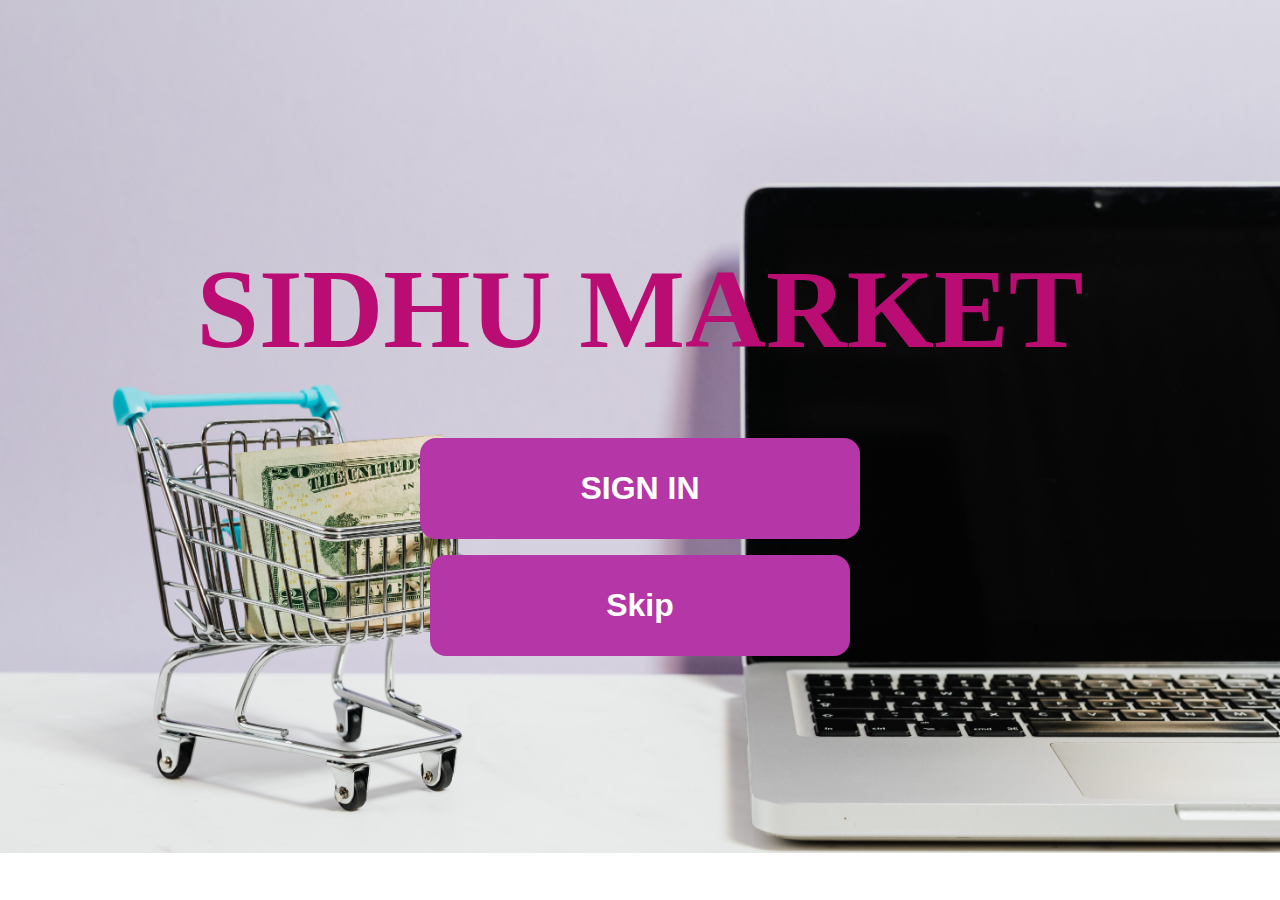
<file: index.html>
<!DOCTYPE html>
<html lang="en">
<head>
    <meta charset="UTF-8">
    <meta http-equiv="X-UA-Compatible" content="IE=edge">
    <meta name="viewport" content="width=device-width, initial-scale=1.0">
    <link rel="stylesheet" href="mainPage.css">
    <script src="./index.js" defer></script>
    <title>Little Demo</title>
</head>
<body>
    <main>
        <div class ="box container">
            <h1>SIDHU MARKET</h1>
            <a href="./login.html"><button class="btn1">SIGN IN</button></a><br>
            <a href="./main.html"><button class="btn2">Skip</button></a>
        </div>
    </main>
</body>
</html>
</file>
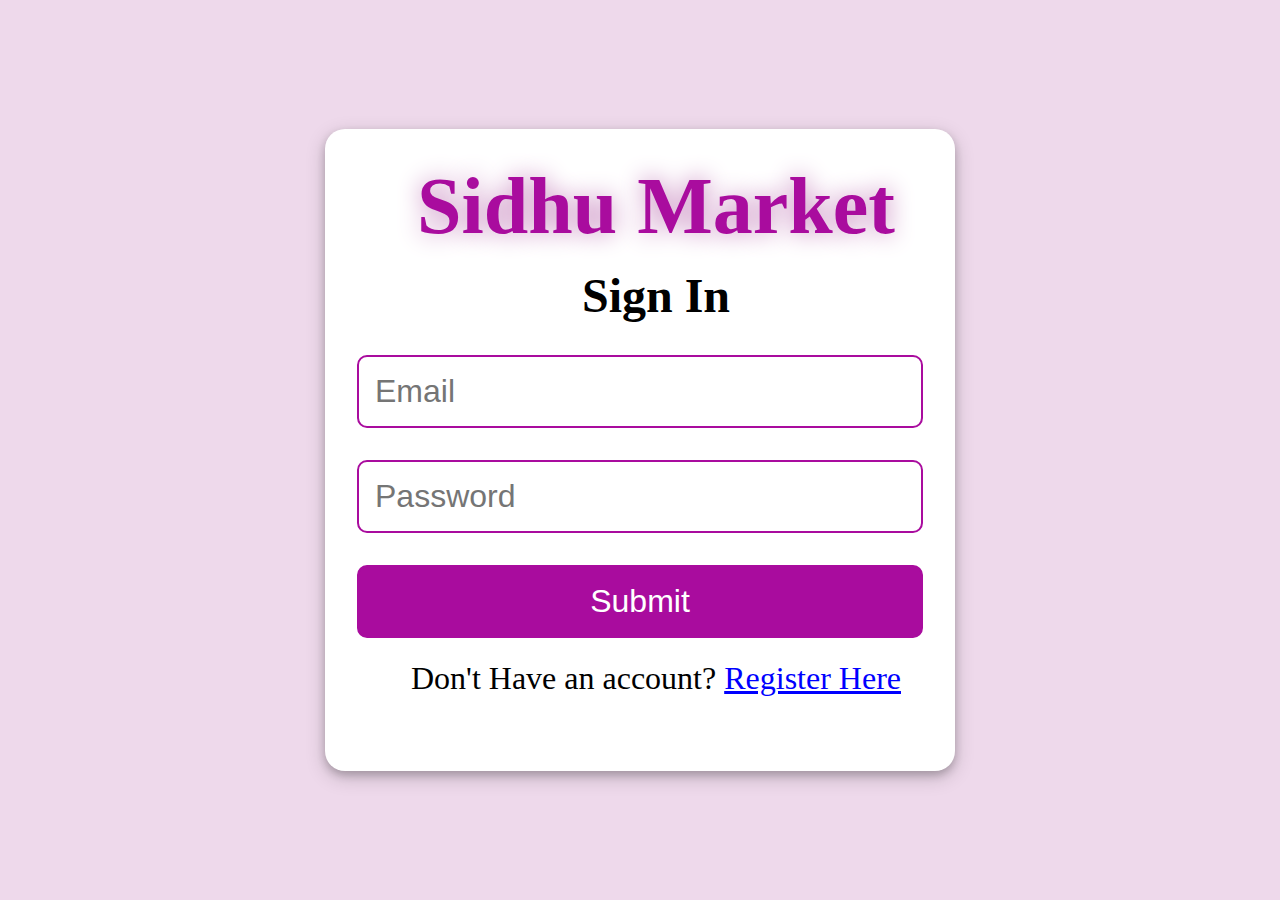
<file: login.html>
<html lang="en">
<head>
    <meta charset="UTF-8">
    <meta http-equiv="X-UA-Compatible" content="IE=edge">
    <meta name="viewport" content="width=device-width, initial-scale=1.0">
    <link rel="stylesheet" href="home.css">
    <script src="./login.js" type="module"></script>
    <title>Sign In</title>
</head>
<body class="SignIn-body">
    <main class="SignIn-main">
        <div>
            <h2>Sidhu Market</h2>
            <h4>Sign In</h4>
            <form class="Signin-form">
                <input type="email" placeholder="Email" name="email" class="email">
                <input type="password" placeholder="Password" name="password" class="pass">
                <input class="btn-signIn" type="submit" value="Submit">
            </form>
            <p>Don't Have an account? <a href="./signUp.html">Register Here</a></p>
        </div>
    </main>
</body>
</html>
</file>
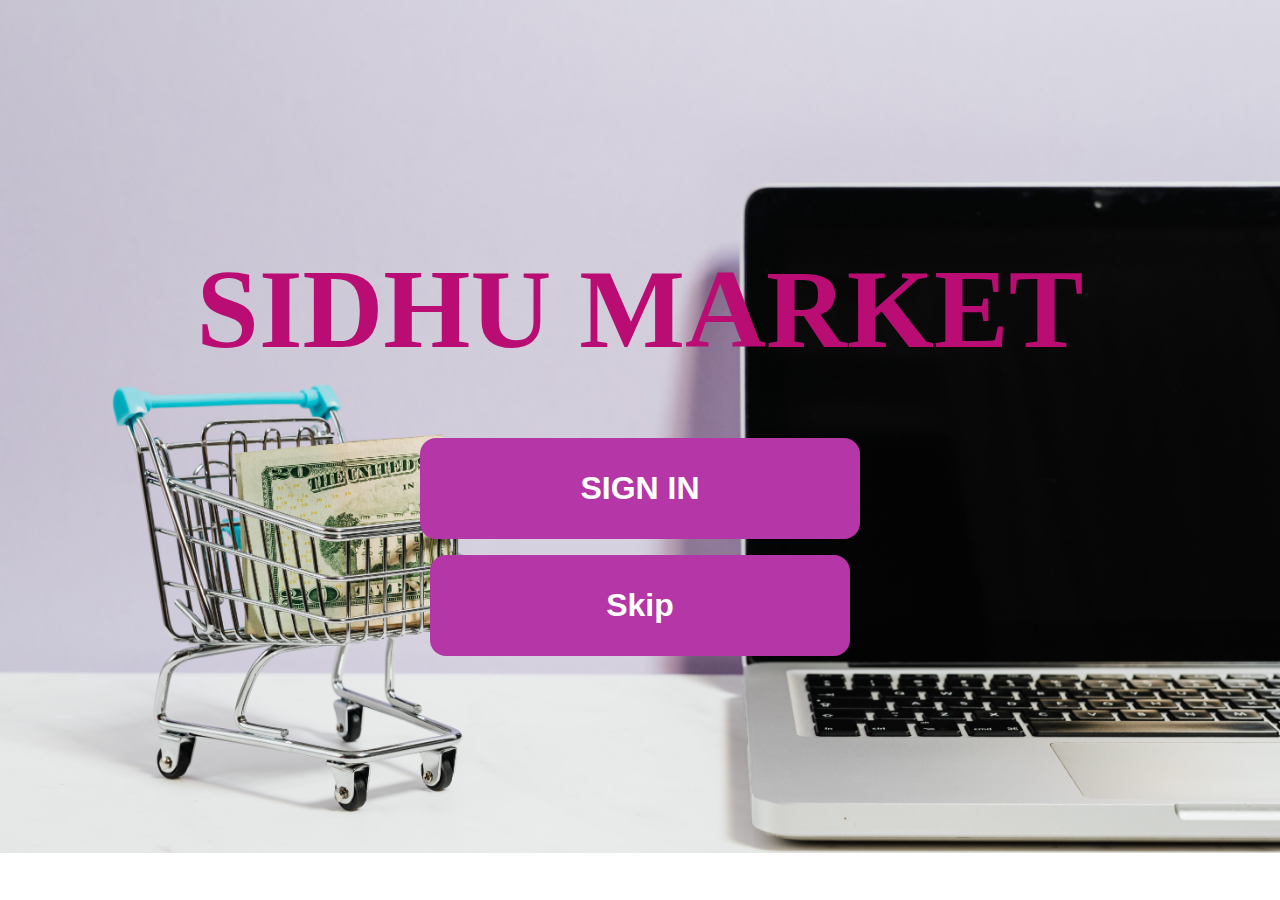
<file: profile.html>
<!DOCTYPE html>
<html lang="en">
<head>
    <meta charset="UTF-8">
    <meta http-equiv="X-UA-Compatible" content="IE=edge">
    <meta name="viewport" content="width=device-width, initial-scale=1.0">
    <link rel="stylesheet" href="mainPage.css">
    <script src="./index.js" defer></script>
    <title>Profile</title>
</head>
<body>
    <main>
        <div class ="box container">
            <h1>SIDHU MARKET</h1>
            <a href="./signIn.html"><button class="btn1">SIGN IN</button></a><br>
            <a href="./main.html"><button class="btn2">Skip</button></a>
        </div>
    </main>
</body>
</html>
</file>
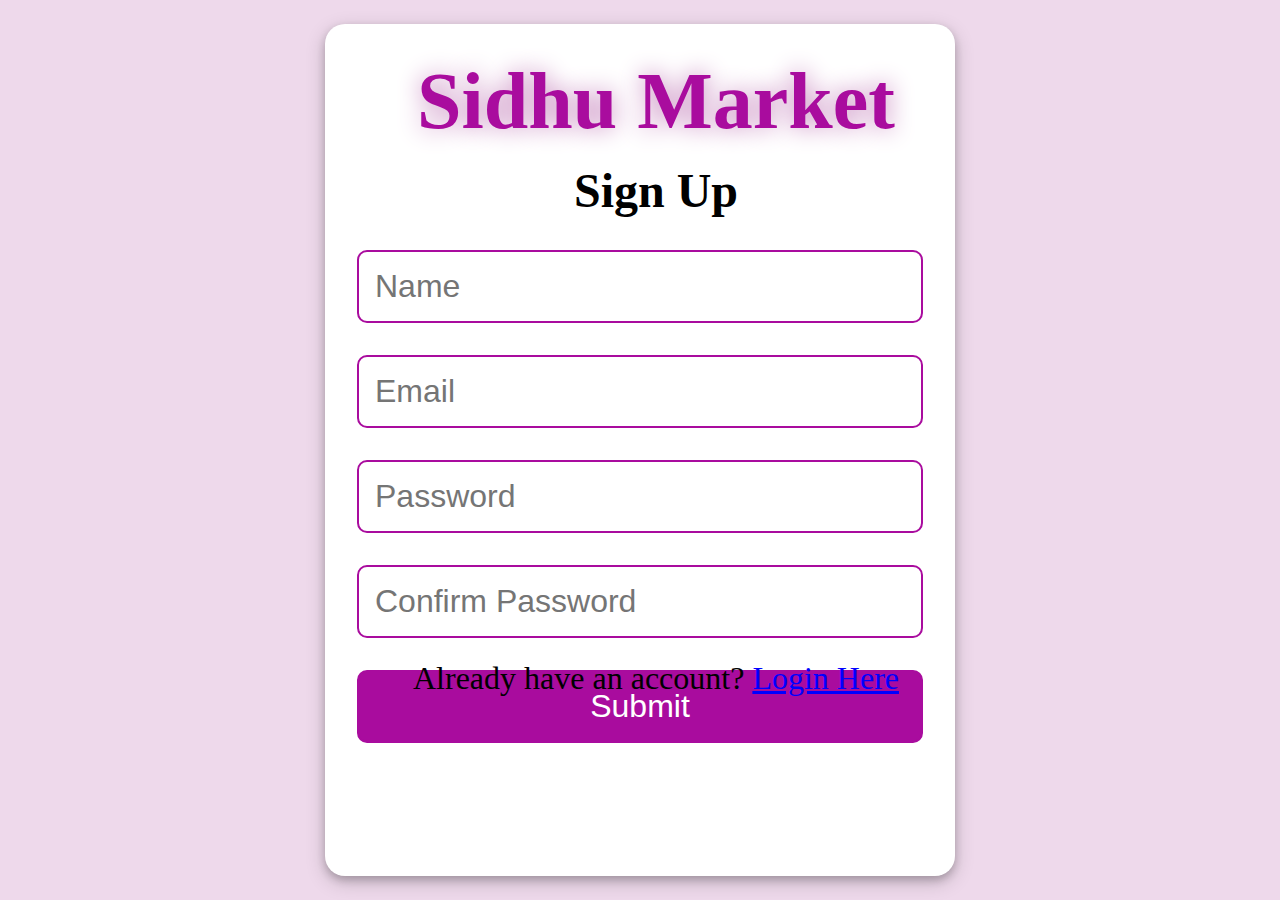
<file: signUp.html>
<html lang="en">
<head>
    <meta charset="UTF-8">
    <meta http-equiv="X-UA-Compatible" content="IE=edge">
    <meta name="viewport" content="width=device-width, initial-scale=1.0">
    <link rel="stylesheet" href="home.css">
    <script src="./index.js" type="module"></script>
    <title>Sign Up</title>
</head>
<body class="SignUp-body">
    <main class="SignUp-main">
        <div>
            <h2>Sidhu Market</h2>
            <h4>Sign Up</h4>
            <form class="signup">
                <input class = "name" type="text" placeholder="Name" name="name1">
                <input class = "email" type="email" placeholder="Email" name="email">
                <input class = "pass" type="password" placeholder="Password" name="password">
                <input type="password" placeholder="Confirm Password" name="password">
                <a><input class="btn-signIn" type="submit" value="Submit"></a>
            </form>
            <p>Already have an account? <a href="./signIn.html">Login Here</a></p>
        </div>
    </main>
</body>
</html>
</file>
<file: mainPage.css>
*{
    box-sizing: border-box;
    padding: 0;
    margin: 0;
}
body{
    background-image: url(./index.jpg);
    background-repeat: no-repeat;
    background-size: 100%;
}
main{
    display: flex;
    justify-content: center;
    align-items: center;
    align-content: center;
    min-height: 100vh;
    text-align: center;
}

button{
    padding: 1rem 2rem;
    font-size: 1.2rem;
    margin-top: 1rem;
    border-radius: 1rem;
    cursor: pointer;
    border: none;
    outline: none;
    transition: background 0.4s;
}
.btn1:hover,.btn2:hover{
    background-color: rgba(188, 51, 181, 0.616);
}
.btn1{
    padding: 2rem 10rem;
    background-color: hsl(307, 54%, 46%);
    color: white;
    font-weight: 600;
    font-size: 2rem;
}
h1{
    font-size: 7rem;
    margin-bottom: 3rem;
    color: rgb(185, 13, 116);
    font-weight: 900;
}
.btn2{
    padding: 2rem 11rem;
    background-color: hsl(307, 54%, 46%);
    color: white;
    font-weight: 600;
    font-size: 2rem;
}
</file>
<file: home.css>
*{
    box-sizing: border-box;
    padding: 0;
    margin: 0;
}
header, .footer{
    background-color: rgb(185, 13, 116);
    display: inline-flex;
    min-width: 100%;
    justify-content: space-around;
    align-content: center;
    align-items: center;
    height: 12vh;
    color: white;
}
header h1{
    color: rgb(221, 200, 224);
    font-weight: 700;
}
.navigation{
    background-color: rgb(211, 69, 154);
    display: inline-flex;
    min-width: 100%;
    justify-content: space-around;
    align-content: center;
    align-items: center;
    height: 6vh;
    color: white;
}
.nav{
    min-height: 6vh;
    display: flex;
    justify-content: space-between;
    align-items: center;
    min-width: 100%;
}
.nav-items{
    width: 100%;
    display: flex;
    list-style-type: none;
    justify-content: space-around;
    align-items: center;
    align-content: center;
    margin: none;
    height: 100%;
}
.nav-items li{
    width: 20%;
    align-content: center;
    height: 100%;
    cursor: pointer;
    font-size: 1.5rem;
    text-align: center;
    border: none;
    outline: none;
    transition: all 0.5s;
}
.nav-items li:hover{
    background-color: rgb(232, 191, 217);
    color: black;
    border-radius: 10px;
    font-size: 2rem;
}
header button,.MeetBeat button, .prdItem button{
    border: none;
    cursor: pointer;
    background-color: rgb(185, 13, 116);
    padding: 1rem 2rem;
    font-size: 1rem;
    font-weight: 700;
    color: white;
}
.search input{
    min-width: 100%;
    font-size: 0.8rem;
    padding: 0.5rem;
    size: 40%;
}
.search{
    min-width: 40%;
}
.MeetBeat{
    min-width: 40vh;
    position: relative;
    display: flex;
    justify-content: space-around;
    align-items: center;
    align-content: center;
    margin-top: 5rem;
    min-height: 40vh;
}
.MeetBeat-item{
    height: 100%;
    width: 50%;
    font-size: 3rem;
}
.MeetBeat img{
    height: 100%;
    width: 40%;
}
.MeetBeat button{
    margin-top: 2rem;
    align-self: center;
}
.deals{
    min-height: 90vh;
    align-content: center;
    gap:4rem;
    margin-bottom: 2rem;
}
.deal{
    position: relative;
    display: block;
    width: 70%;
    margin: 2rem;
    margin-top: 2rem;
}
.deal h1{
    margin-bottom: 2rem;
    text-align: center;
    font-size: 3rem;
}
.product{
    width: 100%;
    display: block;
    justify-content: space-around;
    align-items:start;
    align-content: center;
    border-width: 2;
    border-radius: 10px;
    align-content: center;
    background-color: rgb(236, 167, 224);
    text-align: center;
}
.product img{
    height: 60%;
    width: 80%;
}
.news{
    width: 30%;
    border-style: solid;
    margin-right:2rem;
}
.news h1{
    width: 30%;
    text-align: center;
    width: 100%;
    margin-bottom: 2rem;
    font-size: 3rem;
}
.news ul{
    font-size: 2rem;
    list-style-position: inside;
    padding: 1rem;
}
.news li{
    font-size: 2rem;
    margin-bottom: 2rem;
}
/* prdouct block */

.productsBlock{
    display: flex;
    justify-content: space-between;
    align-content: center;
    gap: 1rem;
    height: 100%;
}
.product h4{
    font-size: 2rem;
    margin-bottom: 2rem;
}
.product p{
    font-size: 1.5rem;
    padding: 1rem 1rem;
}
.oldPrice{
    text-decoration: line-through;
    font-size: 1rem;
}
.category{
    width: 100%;
}
.prdCategory{
    display: flex;
    justify-content: space-around;
    gap: 1rem;
    max-width: 100% ;
    flex-wrap: wrap;
    padding: 1rem;
}
.prdItem{
    width: 23%;
    display: block;
    box-shadow: 0 4px 8px 0 rgb(179, 177, 177);
    align-content: center;
    text-align: center;
    padding: 1rem;
}
.prdItem img{
    width: 90%;
    height: 33vh;
    margin-bottom: 0.85rem;
}
.prdItem p{
    margin: 1rem;
    font-size: 1rem;
    height: 10vh;
    overflow-y: scroll;
}
.prdItem h4{
    font-size: 1.5rem;
}
.footer ul{
    list-style: none;
}
.footer li{
    margin-top: 0.5rem;
}
.back-btn{
    height: 8vh;
    display: flex;
    align-items: center;
    justify-content: center;
    color: white;
    background-color: rgb(211, 69, 154);
    margin-top: 1rem;
}
.footer{
    padding: 4rem;
    font-size: 1.5rem;
    height: 40vh;
    display: flex;
    justify-content: space-around;
    align-items: flex-start;
}
.footer h4{
    font-size: 1.7rem;
    margin-bottom: 1rem;
}
.SignIn-body, .SignUp-body{
    background-color: rgb(238, 217, 235);
    display: flex;
    justify-content: center;
    align-content: center;
    align-items: center;
}
.SignIn-main, .SignUp-main{
    display: flex;
    justify-content: center;
    background-color: white;
    border-radius: 20px;
    size: 100%;
    width: 70vh;
    height: auto;
    padding: 1rem;
    box-shadow: 0 4px 8px 0 rgba(0, 0, 0, 0.2), 0 6px 20px 0 rgba(0, 0, 0, 0.19);
}

.SignIn-main h2, .SignUp-main h2{
    font-size: 5rem;
    width: 100%;
    text-align: center;
    margin: 1rem;
    color: rgb(169, 12, 158);
    text-shadow: 0 0 25px rgb(196, 130, 187);
}
.SignIn-main h4, .SignUp-main h4{
    font-size: 3rem;
    width: 100%;
    text-align: center;
    margin: 1rem;
    color: black;
}
.SignIn-main p, .SignUp-main p{
    font-size: 2rem;
    width: 100%;
    text-align: center;
    margin: 1rem;
    color: black;
}
.SignIn-main a, .SignUp-main a{
    color: blue;
    cursor: pointer;
}
.SignIn-main form, .SignUp-main form{
    display: block;
    width: 100%;
    height: 50%;
    padding: 1rem;
    align-items: center;
}

.SignIn-main form input, .SignUp-main form input{
    width: 100%;
    font-size: 2rem;
    margin-bottom: 2rem;
    padding: 1rem;
    border: 2px solid rgb(169, 12, 158);
    border-radius: 10px;
}
.btn-signIn{
    background-color: rgb(169, 12, 158);
    color: white;
    font-weight: 500;
}
</file>
